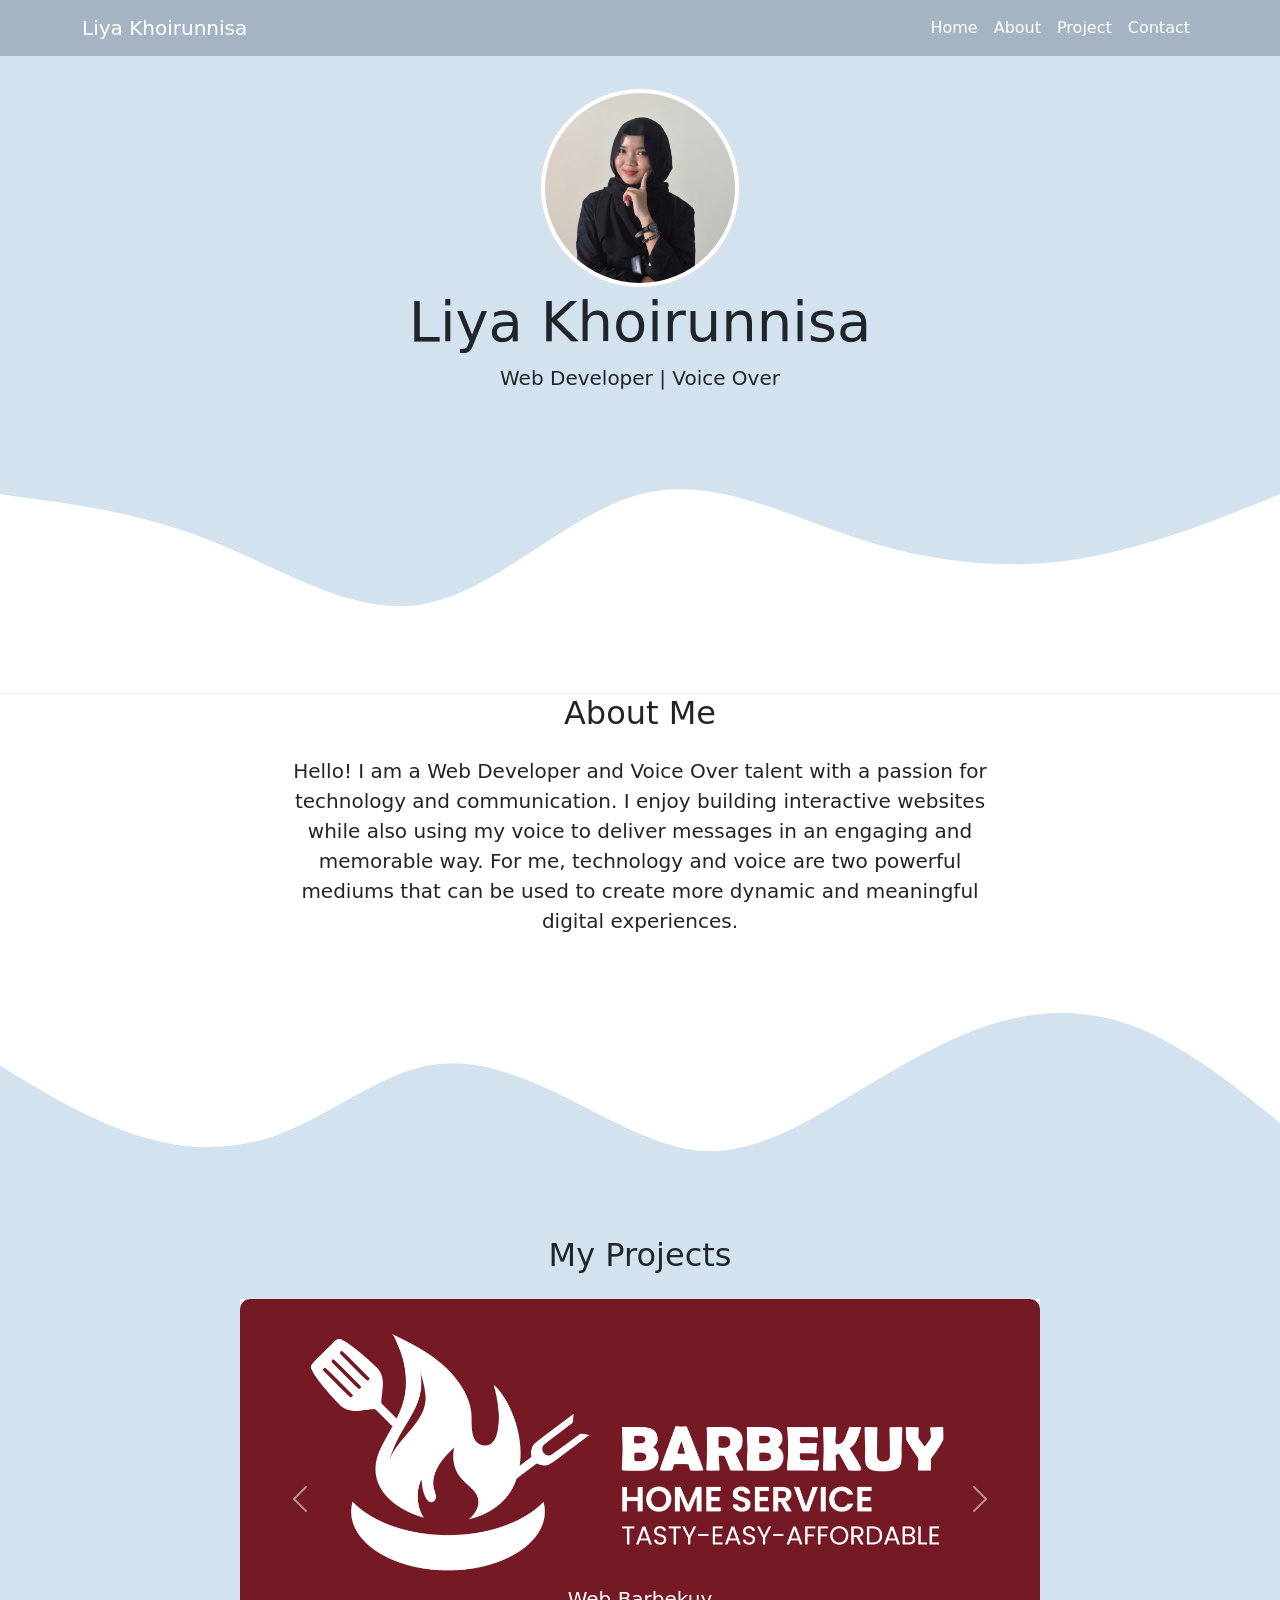
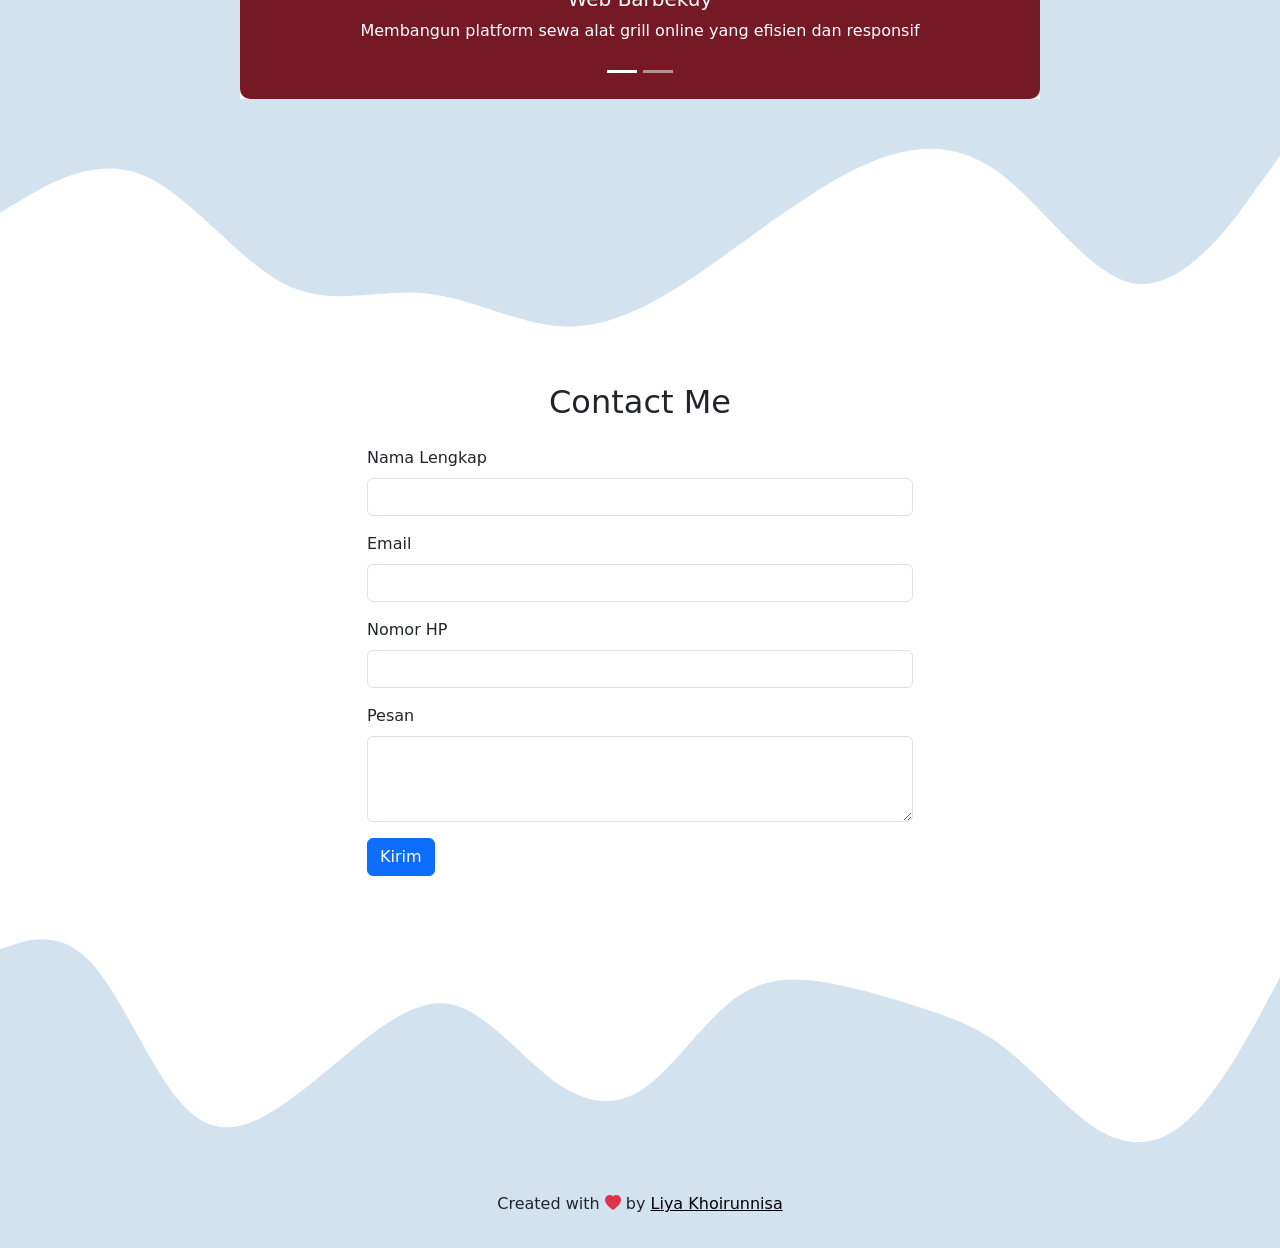
<file: Praktikum 2/index.html>
<!doctype html>
<html lang="en">
  <head>
    <meta charset="utf-8" />
    <meta name="viewport" content="width=device-width, initial-scale=1" />
    <title>Liya Khoirunnisa Portofolio</title>
    <link
      href="https://cdn.jsdelivr.net/npm/bootstrap@5.3.3/dist/css/bootstrap.min.css"
      rel="stylesheet"
      integrity="sha384-QWTKZyjpPEjISv5WaRU9OFeRpok6YctnYmDr5pNlyT2bRjXh0JMhjY6hW+ALEwIH"
      crossorigin="anonymous"
    />

    <!-- Icon Bootstrap CSS-->
    <link
      rel="stylesheet"
      href="https://cdn.jsdelivr.net/npm/bootstrap-icons@1.11.3/font/bootstrap-icons.min.css"
    />
    <!-- AKhir Icon Bootstrap CSS -->

    <!-- My CSS -->
    <link rel="stylesheet" href="style.css" />
    <!-- Akhir CSS -->
  </head>

  <body>
    <!-- Navbar -->
    <nav class="navbar navbar-expand-lg" style="background-color: #A5B4C2;">
      <div class="container">
        <a class="navbar-brand" href="#">Liya Khoirunnisa</a>
        <button
          class="navbar-toggler"
          type="button"
          data-bs-toggle="collapse"
          data-bs-target="#navbarNav"
          aria-controls="navbarNav"
          aria-expanded="false"
          aria-label="Toggle navigation"
        >
          <span class="navbar-toggler-icon"></span>
        </button>
        <div class="collapse navbar-collapse" id="navbarNav">
          <ul class="navbar-nav ms-auto">
            <li class="nav-item">
              <a class="nav-link active" aria-current="page" href="#">Home</a>
            </li>
            <li class="nav-item">
              <a class="nav-link" href="#about">About</a>
            </li>
            <li class="nav-item">
              <a class="nav-link" href="#projects">Project</a>
            </li>
            <li class="nav-item">
              <a class="nav-link" href="#contact">Contact</a>
            </li>
          </ul>
        </div>
      </div>
    </nav>
    <!-- Akhir Navbar -->

    <!-- Jumbotron -->
    <section class="jumbotron text-center">
      <img
        src="asset\profil.jpg"
        alt="Profil nisa"
        width="200"
        class="rounded-circle img-thumbnail"
      />
      <h1 class="display-4">Liya Khoirunnisa</h1>
      <p class="lead">Web Developer | Voice Over</p>
      <svg xmlns="http://www.w3.org/2000/svg" viewBox="0 0 1440 320">
        <path
          fill="#ffffff"
          fill-opacity="1"
          d="M0,96L40,101.3C80,107,160,117,240,149.3C320,181,400,235,480,218.7C560,203,640,117,720,96C800,75,880,117,960,144C1040,171,1120,181,1200,170.7C1280,160,1360,128,1400,112L1440,96L1440,320L1400,320C1360,320,1280,320,1200,320C1120,320,1040,320,960,320C880,320,800,320,720,320C640,320,560,320,480,320C400,320,320,320,240,320C160,320,80,320,40,320L0,320Z"
        ></path>
      </svg>
    </section>
    <!-- Akhir Jumbotron -->

    <!-- About -->
    <section id="about">
      <div class="container">
        <div class="row text-center mb-3">
          <div class="col">
            <h2>About Me</h2>
          </div>
        </div>
        <div class="row justify-content-center fs-5 text-center">
          <div class="col-md-8">
            <p>
              Hello! I am a Web Developer and Voice Over talent with a passion
              for technology and communication. I enjoy building interactive
              websites while also using my voice to deliver messages in an
              engaging and memorable way. For me, technology and voice are two
              powerful mediums that can be used to create more dynamic and
              meaningful digital experiences.
            </p>
          </div>
        </div>
      </div>
      <svg xmlns="http://www.w3.org/2000/svg" viewBox="0 0 1440 320">
        <path
          fill="#D3E2EF"
          fill-opacity="1"
          d="M0,128L26.7,144C53.3,160,107,192,160,208C213.3,224,267,224,320,202.7C373.3,181,427,139,480,128C533.3,117,587,139,640,165.3C693.3,192,747,224,800,224C853.3,224,907,192,960,160C1013.3,128,1067,96,1120,80C1173.3,64,1227,64,1280,85.3C1333.3,107,1387,149,1413,170.7L1440,192L1440,320L1413.3,320C1386.7,320,1333,320,1280,320C1226.7,320,1173,320,1120,320C1066.7,320,1013,320,960,320C906.7,320,853,320,800,320C746.7,320,693,320,640,320C586.7,320,533,320,480,320C426.7,320,373,320,320,320C266.7,320,213,320,160,320C106.7,320,53,320,27,320L0,320Z"
        ></path>
      </svg>
    </section>
    <!-- Akhir About -->

    <!-- Project -->
    <section id="projects">
      <div class="container">
        <div class="row text-center mb-3">
          <div class="col">
            <h2>My Projects</h2>
          </div>
        </div>
        <div id="carouselExampleCaptions" class="carousel slide">
          <div class="carousel-indicators">
            <button
              type="button"
              data-bs-target="#carouselExampleCaptions"
              data-bs-slide-to="0"
              class="active"
              aria-current="true"
              aria-label="Slide 1"
            ></button>
            <button
              type="button"
              data-bs-target="#carouselExampleCaptions"
              data-bs-slide-to="1"
              aria-label="Slide 2"
            ></button>
          </div>
          <div class="carousel-inner">
            <div class="carousel-item active">
              <img
                src="project\Web.png"
                class="d-block w-100"
                alt="Web Barbekuy"
              />
              <div class="carousel-caption d-block d-md-block">
                <h5>Web Barbekuy</h5>
                <p>
                  Membangun platform sewa alat grill online yang efisien dan responsif
                </p>
              </div>
            </div>
            <div class="carousel-item">
              <img
                src="project\Voice Over.jpeg"
                class="d-block w-100"
                alt="Voice Over"
              />
              <div class="carousel-caption d-block d-md-block">
                <h5>Voice Over</h5>
                <p>
                  Menghadirkan suara yang komunikatif untuk konten audio bertema biliar
                </p>
              </div>
            </div>
          </div>
          <button
            class="carousel-control-prev"
            type="button"
            data-bs-target="#carouselExampleCaptions"
            data-bs-slide="prev"
          >
            <span class="carousel-control-prev-icon" aria-hidden="true"></span>
            <span class="visually-hidden">Previous</span>
          </button>
          <button
            class="carousel-control-next"
            type="button"
            data-bs-target="#carouselExampleCaptions"
            data-bs-slide="next"
          >
            <span class="carousel-control-next-icon" aria-hidden="true"></span>
            <span class="visually-hidden">Next</span>
          </button>
        </div>
      </div>
      <svg xmlns="http://www.w3.org/2000/svg" viewBox="0 0 1440 320">
        <path
          fill="#ffffff"
          fill-opacity="1"
          d="M0,128L26.7,112C53.3,96,107,64,160,85.3C213.3,107,267,181,320,208C373.3,235,427,213,480,218.7C533.3,224,587,256,640,256C693.3,256,747,224,800,186.7C853.3,149,907,107,960,80C1013.3,53,1067,43,1120,80C1173.3,117,1227,203,1280,208C1333.3,213,1387,139,1413,101.3L1440,64L1440,320L1413.3,320C1386.7,320,1333,320,1280,320C1226.7,320,1173,320,1120,320C1066.7,320,1013,320,960,320C906.7,320,853,320,800,320C746.7,320,693,320,640,320C586.7,320,533,320,480,320C426.7,320,373,320,320,320C266.7,320,213,320,160,320C106.7,320,53,320,27,320L0,320Z"
        ></path>
      </svg>
    </section>
    <!-- Akhir Project -->

    <!-- Contact -->
    <section id="contact">
      <div class="container">
        <div class="row text-center mb-3">
          <div class="col">
            <h2>Contact Me</h2>
          </div>
        </div>
        <div class="row justify-content-center">
          <div class="col-md-6">
            <form>
              <div class="mb-3">
                <label for="name" class="form-label">Nama Lengkap</label>
                <input
                  type="text"
                  class="form-control"
                  id="name"
                  aria-describedby="name"
                />
              </div>
              <div class="mb-3">
                <label for="email" class="form-label">Email</label>
                <input
                  type="email"
                  class="form-control"
                  id="email"
                  aria-describedby="email"
                />
              </div>
              <div class="mb-3">
                <label for="phone" class="form-label">Nomor HP</label>
                <input
                  type="tel"
                  class="form-control"
                  id="phone"
                  aria-describedby="phone"
                />
              </div>
              <div class="mb-3">
                <label for="pesan" class="form-label">Pesan</label>
                <textarea class="form-control" id="pesan" rows="3"></textarea>
              </div>
              <button type="submit" class="btn btn-primary mb-3">Kirim</button>
            </form>
          </div>
        </div>
      </div>
      <svg xmlns="http://www.w3.org/2000/svg" viewBox="0 0 1440 320">
        <path
          fill="#D3E2EF"
          fill-opacity="1"
          d="M0,64L17.1,58.7C34.3,53,69,43,103,80C137.1,117,171,203,206,240C240,277,274,267,309,245.3C342.9,224,377,192,411,165.3C445.7,139,480,117,514,128C548.6,139,583,181,617,208C651.4,235,686,245,720,224C754.3,203,789,149,823,122.7C857.1,96,891,96,926,101.3C960,107,994,117,1029,128C1062.9,139,1097,149,1131,176C1165.7,203,1200,245,1234,266.7C1268.6,288,1303,288,1337,256C1371.4,224,1406,160,1423,128L1440,96L1440,320L1422.9,320C1405.7,320,1371,320,1337,320C1302.9,320,1269,320,1234,320C1200,320,1166,320,1131,320C1097.1,320,1063,320,1029,320C994.3,320,960,320,926,320C891.4,320,857,320,823,320C788.6,320,754,320,720,320C685.7,320,651,320,617,320C582.9,320,549,320,514,320C480,320,446,320,411,320C377.1,320,343,320,309,320C274.3,320,240,320,206,320C171.4,320,137,320,103,320C68.6,320,34,320,17,320L0,320Z"
        ></path>
      </svg>
    </section>
    <!-- Akhir Contact -->

    <!-- Footer -->
    <footer class="text-center p-3">
      <p>
        Created with <i class="bi bi-heart-fill text-danger"></i> by
        <a href="https://www.instagram.com/lykhrnnsa/" class="text-black"
          >Liya Khoirunnisa</a
        >
      </p>
    </footer>
    <!-- Akhir Footer -->

    <script
      src="https://cdn.jsdelivr.net/npm/bootstrap@5.3.3/dist/js/bootstrap.bundle.min.js"
      integrity="sha384-YvpcrYf0tY3lHB60NNkmXc5s9fDVZLESaAA55NDzOxhy9GkcIdslK1eN7N6jIeHz"
      crossorigin="anonymous"
    ></script>
  </body>
</html>
</file>
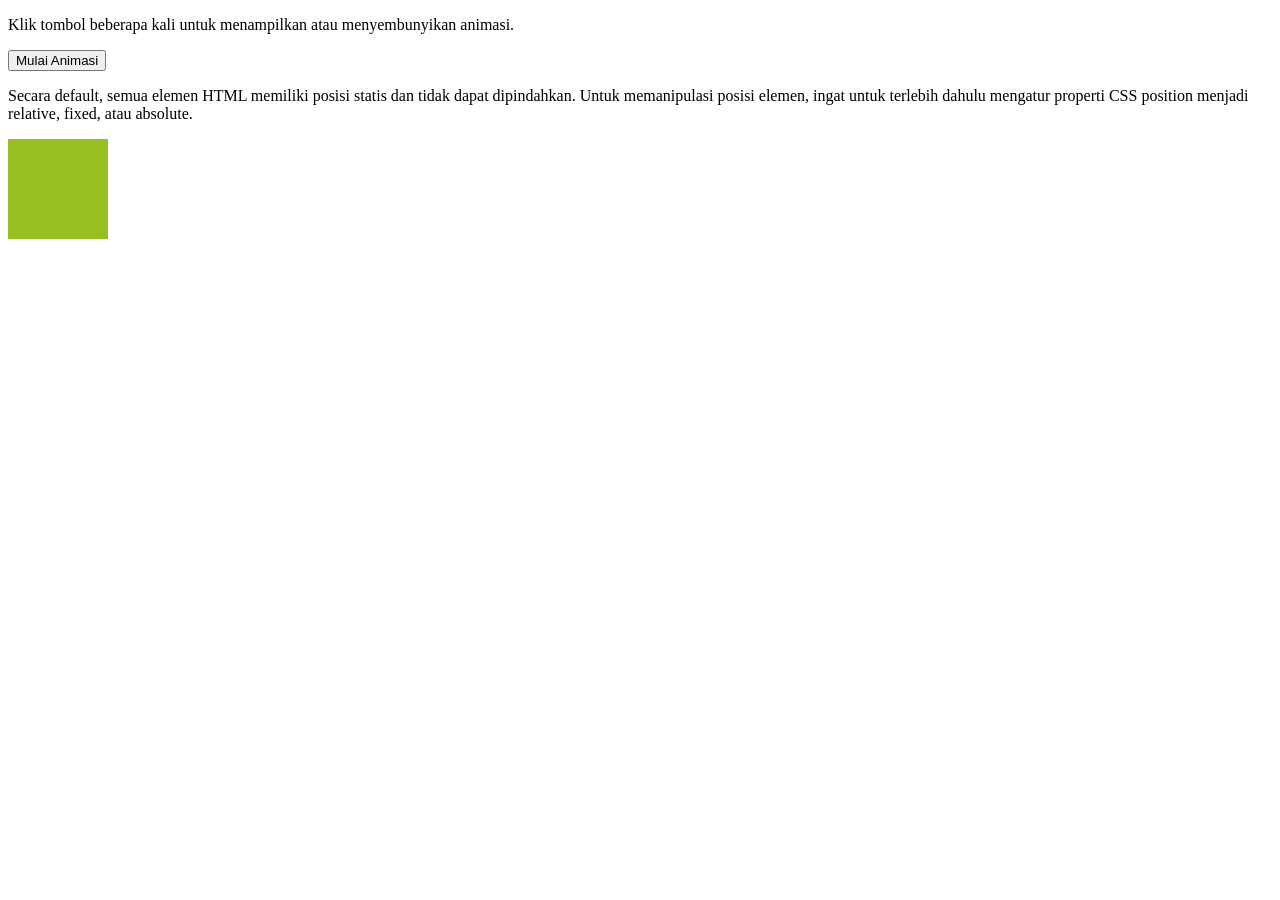
<file: Praktikum 3/efekAnimasi.html>
<!-- Liya Koirunnisa - 2311102124 - IF1103 -->

<!doctype html>
<html>
  <head>
    <!-- import jQuery -->
    <script src="https://code.jquery.com/jquery-3.7.1.min.js"></script>

    <script>
      // jalankan saat halaman siap
      $(document).ready(function() {

        // saat tombol diklik
        $("button").click(function() {

          // animasi tampil/sembunyi div
          $("div").animate({
            height: 'toggle'
          });

        });

      });
    </script>
  </head>
  <body>

    <!-- teks instruksi -->
    <p>Klik tombol beberapa kali untuk menampilkan atau menyembunyikan animasi.</p>

    <!-- tombol animasi -->
    <button>Mulai Animasi</button>

    <!-- teks penjelasan -->
    <p>
      Secara default, semua elemen HTML memiliki posisi statis dan tidak dapat dipindahkan.
      Untuk memanipulasi posisi elemen, ingat untuk terlebih dahulu mengatur
      properti CSS position menjadi relative, fixed, atau absolute.
    </p>

    <!-- kotak yang dianimasikan -->
    <div
      style="background:#98bf21; height:100px; width:100px; position:absolute;"
    ></div>

  </body>
</html>
</file>
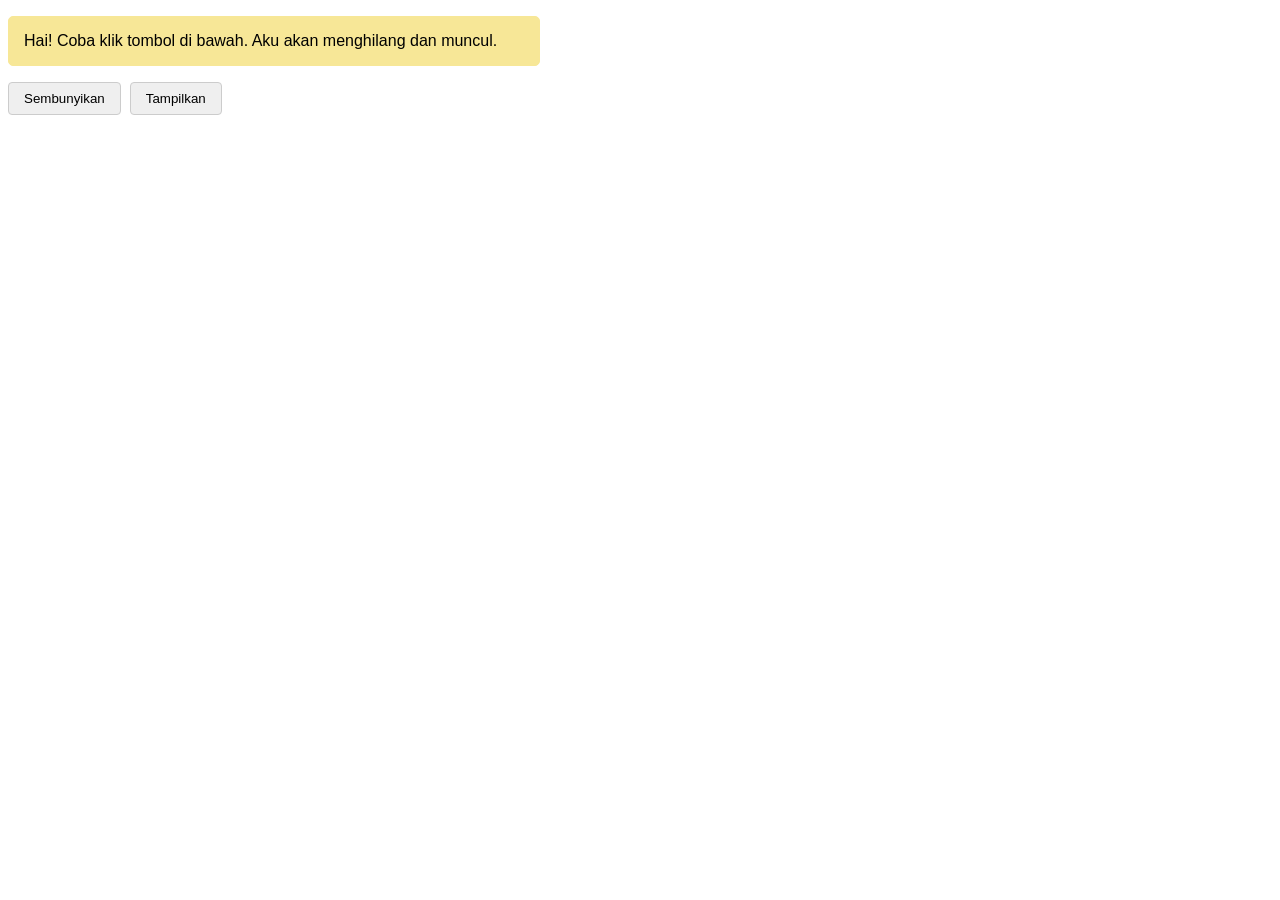
<file: Praktikum 3/efekHide.html>
<!-- Liya Koirunnisa - 2311102124 - IF1103 -->

<!doctype html>
<html>
  <head>
    <title>jQuery Efek Hide/Show - Liya Khoirunnisa</title>

    <!-- Import jQuery -->
    <script src="https://code.jquery.com/jquery-3.7.1.min.js"></script>

    <!-- Menghubungkan file CSS -->
    <link rel="stylesheet" href="efekHide.css">

    <script>
      $(document).ready(function() {

        // tombol sembunyikan paragraf
        $("#hide").click(function() {
          $("p").slideUp("slow");
        });

        // tombol tampilkan paragraf
        $("#show").click(function() {
          $("p").slideDown("slow");
        });

      });
    </script>
  </head>

  <body>

    <!-- paragraf yang akan diberi efek -->
    <p>Hai! Coba klik tombol di bawah. Aku akan menghilang dan muncul.</p>

    <!-- tombol aksi -->
    <button id="hide">Sembunyikan</button>
    <button id="show">Tampilkan</button>

  </body>
</html>
</file>
<file: Praktikum 2/style.css>
.navbar a {
  color: #ffffff !important;
}

.jumbotron {
  padding-top: 2rem;
  background-color: #D3E2EF;
}

#projects {
  background-color: #D3E2EF;
}

#projects .container {
    padding-left: 0;
    padding-right: 0;
}

#carouselExampleCaptions {
    max-width: 800px;   
    margin: 0 auto;     
}

.carousel-inner img {
    max-height: 400px;
    object-fit: cover;
    border-radius: 10px; 
}

.carousel-item {
    background-color: #f8f9fa; 
}

footer {
    background-color: #D3E2EF;
}
</file>
<file: Praktikum 3/efekHide.css>
/* Liya Koirunnisa - 2311102124 - IF1103 */

/* paragraf */
p {
  background-color: #f7e797;
  padding: 15px;
  border: 1px solid #f7e797;
  border-radius: 5px;
  font-family: sans-serif;
  max-width: 500px;
}

/* tombol */
button {
  padding: 8px 15px;
  margin-right: 5px;
  cursor: pointer;
  border-radius: 4px;
  border: 1px solid #cccccc;
}

/* efek hover tombol */
button:hover {
  background-color: #e0e0e0;
}
</file>
